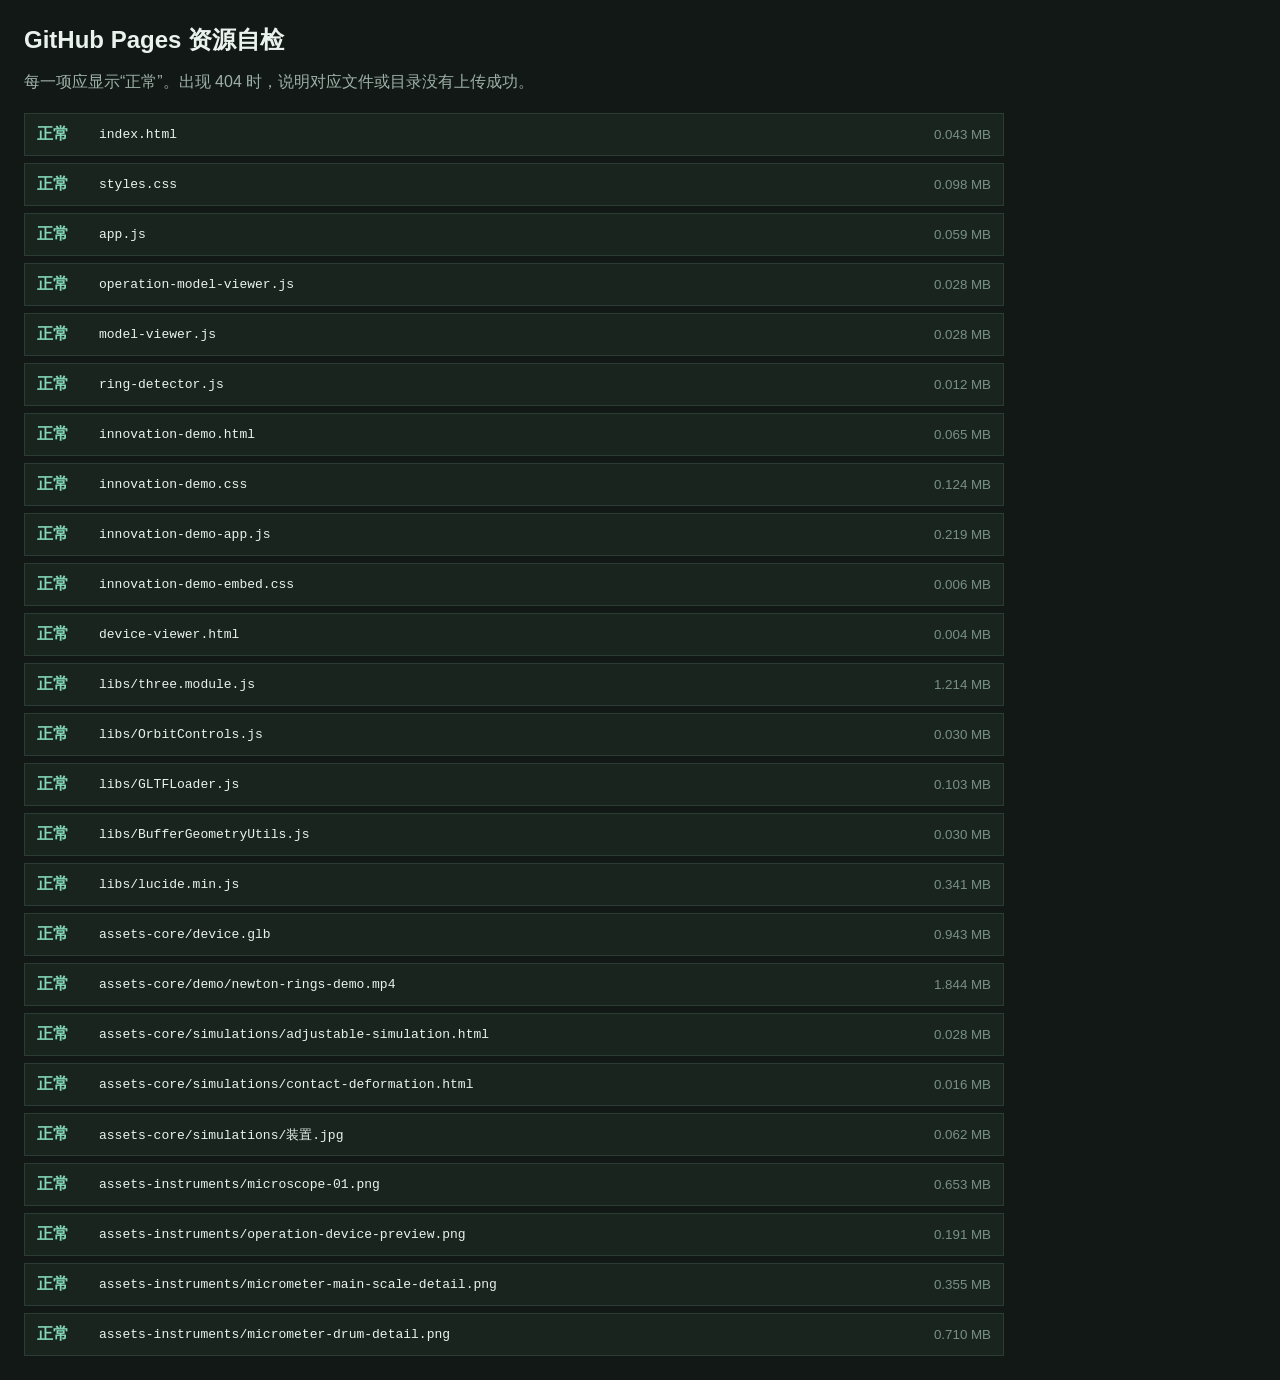
<file: check.html>
<!doctype html>
<html lang="zh-CN">
<head>
  <meta charset="utf-8">
  <meta name="viewport" content="width=device-width, initial-scale=1">
  <title>网站资源自检</title>
  <style>
    body { margin: 0; padding: 24px; color: #eaf2ee; background: #111816; font-family: "Microsoft YaHei", sans-serif; }
    h1 { margin: 0 0 8px; font-size: 24px; }
    p { color: #9db0a7; }
    .list { display: grid; gap: 7px; max-width: 980px; margin-top: 20px; }
    .item { display: grid; grid-template-columns: 52px minmax(0, 1fr) auto; gap: 10px; align-items: center; padding: 10px 12px; background: #19241f; border: 1px solid #2a3c34; }
    .ok { color: #83d7b8; }
    .bad { color: #ff9c8f; }
    code { overflow: hidden; text-overflow: ellipsis; white-space: nowrap; }
    small { color: #789087; }
  </style>
</head>
<body>
  <h1>GitHub Pages 资源自检</h1>
  <p>每一项应显示“正常”。出现 404 时，说明对应文件或目录没有上传成功。</p>
  <div class="list" id="list"></div>
  <script>
    const files = [
      "index.html",
      "styles.css",
      "app.js",
      "operation-model-viewer.js",
      "model-viewer.js",
      "ring-detector.js",
      "innovation-demo.html",
      "innovation-demo.css",
      "innovation-demo-app.js",
      "innovation-demo-embed.css",
      "device-viewer.html",
      "libs/three.module.js",
      "libs/OrbitControls.js",
      "libs/GLTFLoader.js",
      "libs/BufferGeometryUtils.js",
      "libs/lucide.min.js",
      "assets-core/device.glb",
      "assets-core/demo/newton-rings-demo.mp4",
      "assets-core/simulations/adjustable-simulation.html",
      "assets-core/simulations/contact-deformation.html",
      "assets-core/simulations/装置.jpg",
      "assets-instruments/microscope-01.png",
      "assets-instruments/operation-device-preview.png",
      "assets-instruments/micrometer-main-scale-detail.png",
      "assets-instruments/micrometer-drum-detail.png"
    ];
    const list = document.getElementById("list");
    for (const file of files) {
      const row = document.createElement("div");
      row.className = "item";
      row.innerHTML = `<strong>检查中</strong><code>${file}</code><small>--</small>`;
      list.appendChild(row);
      fetch(`./${file}`, { method: "HEAD", cache: "no-store" })
        .then((response) => {
          if (!response.ok) throw new Error(String(response.status));
          const size = Number(response.headers.get("content-length") || 0);
          row.innerHTML = `<strong class="ok">正常</strong><code>${file}</code><small>${size ? `${(size / 1024 / 1024).toFixed(3)} MB` : "OK"}</small>`;
        })
        .catch((error) => {
          row.innerHTML = `<strong class="bad">失败</strong><code>${file}</code><small>${error.message}</small>`;
        });
    }
  </script>
</body>
</html>
</file>
